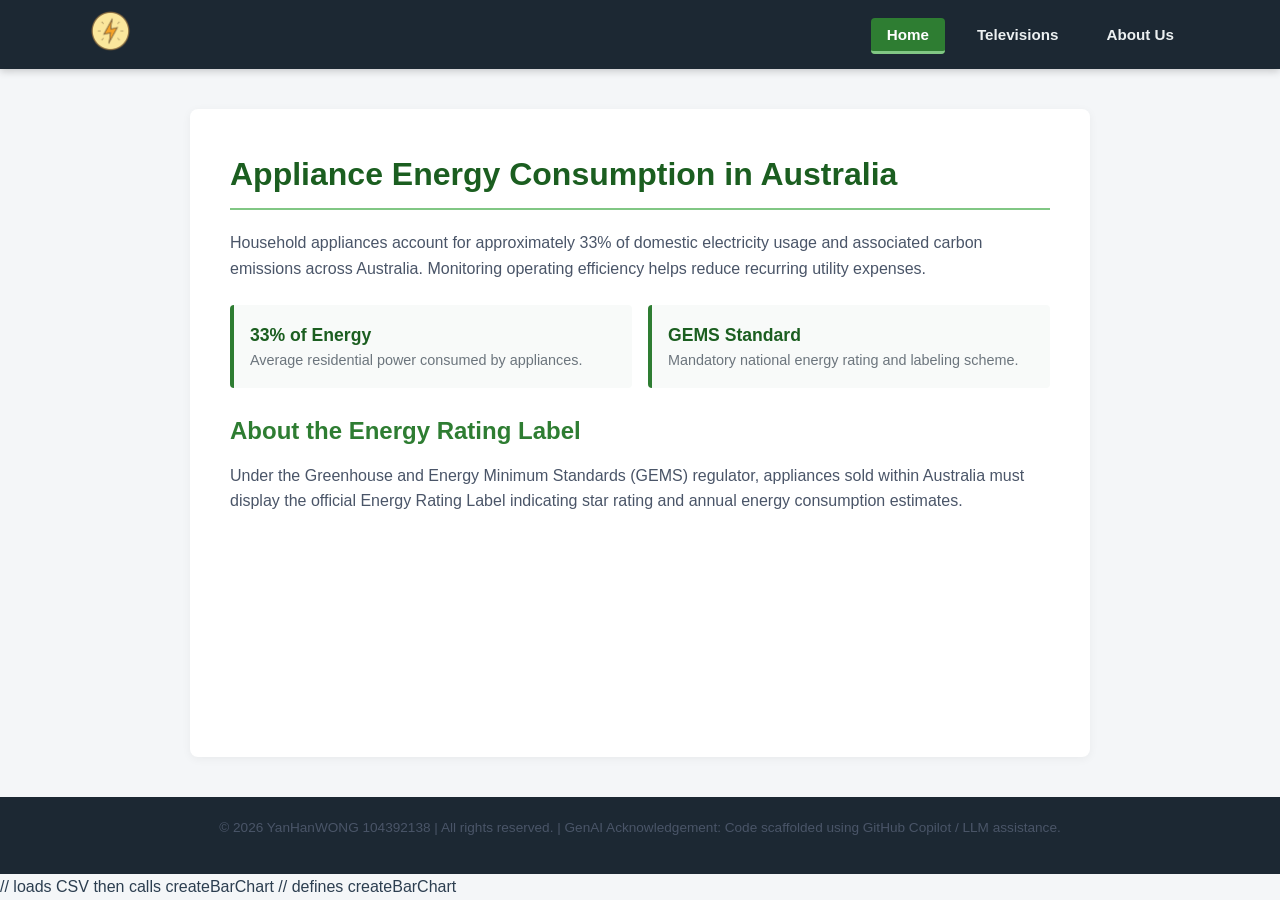
<file: index.html>
<!DOCTYPE html>
<html lang="en">

<head>
    <meta charset="UTF-8">
    <meta name="viewport" content="width=device-width, initial-scale=1.0">
    <title>Appliance Energy Consumption | Home</title>
    <link rel="stylesheet" href="style.css">
    <script defer src="script.js"></script>
</head>

<body>
    <header>
        <nav class="navbar">
            <a href="index.html" class="logo-link">
                <img id="power-logo" src="Images/icon/PowerIcon.png" alt="Power Logo">
            </a>
            <ul class="nav-links">
                <li><a href="index.html" class="nav-item" data-page="index.html">Home</a></li>
                <li><a href="televisions.html" class="nav-item" data-page="televisions.html">Televisions</a></li>
                <li><a href="about.html" class="nav-item" data-page="about.html">About Us</a></li>
            </ul>
        </nav>
    </header>

    <main>
        <h1>Appliance Energy Consumption in Australia</h1>
        <p>Household appliances account for approximately 33% of domestic electricity usage and associated carbon emissions across Australia. Monitoring operating efficiency helps reduce recurring utility expenses.</p>

        <div class="info-cards">
            <div class="card">
                <div class="card-title">33% of Energy</div>
                <div class="card-desc">Average residential power consumed by appliances.</div>
            </div>
            <div class="card">
                <div class="card-title">GEMS Standard</div>
                <div class="card-desc">Mandatory national energy rating and labeling scheme.</div>
            </div>
        </div>

        <h2>About the Energy Rating Label</h2>
        <p>Under the Greenhouse and Energy Minimum Standards (GEMS) regulator, appliances sold within Australia must display the official Energy Rating Label indicating star rating and annual energy consumption estimates.</p>

        <!-- NEW: Container for T04-3 chart -->
        <div class="responsive-svg-container"></div>
    </main>

    <footer>
        <p>&copy; 2026 YanHanWONG 104392138 | All rights reserved. | GenAI Acknowledgement: Code scaffolded using GitHub Copilot / LLM assistance.</p>
    </footer>

    <!-- Old: T04-4 loader -->
    <!--<script src="t04-4-load.js"></script>-->
    <!-- Old js files (disable while doing T04-4) -->
    <!-- <script src="energy-d3.js"></script> -->
    <!-- <script src="t04-3-bars.js"></script> -->

    <!-- Old: JS for T04-3 only -->
    <!--<script src="t04-3-bars.js"></script>-->

    <!-- Old T04-2 demo (temporarily disabled) -->
    <!-- <script src="energy-d3.js"></script> -->
    <!-- D3 library -->

    <script src="https://d3js.org/d3.v7.min.js"></script>
    <script src="t04-4-load.js"></script> // loads CSV then calls createBarChart
    <script src="t04-5-bars.js"></script> // defines createBarChart
</body>

</html>
</file>
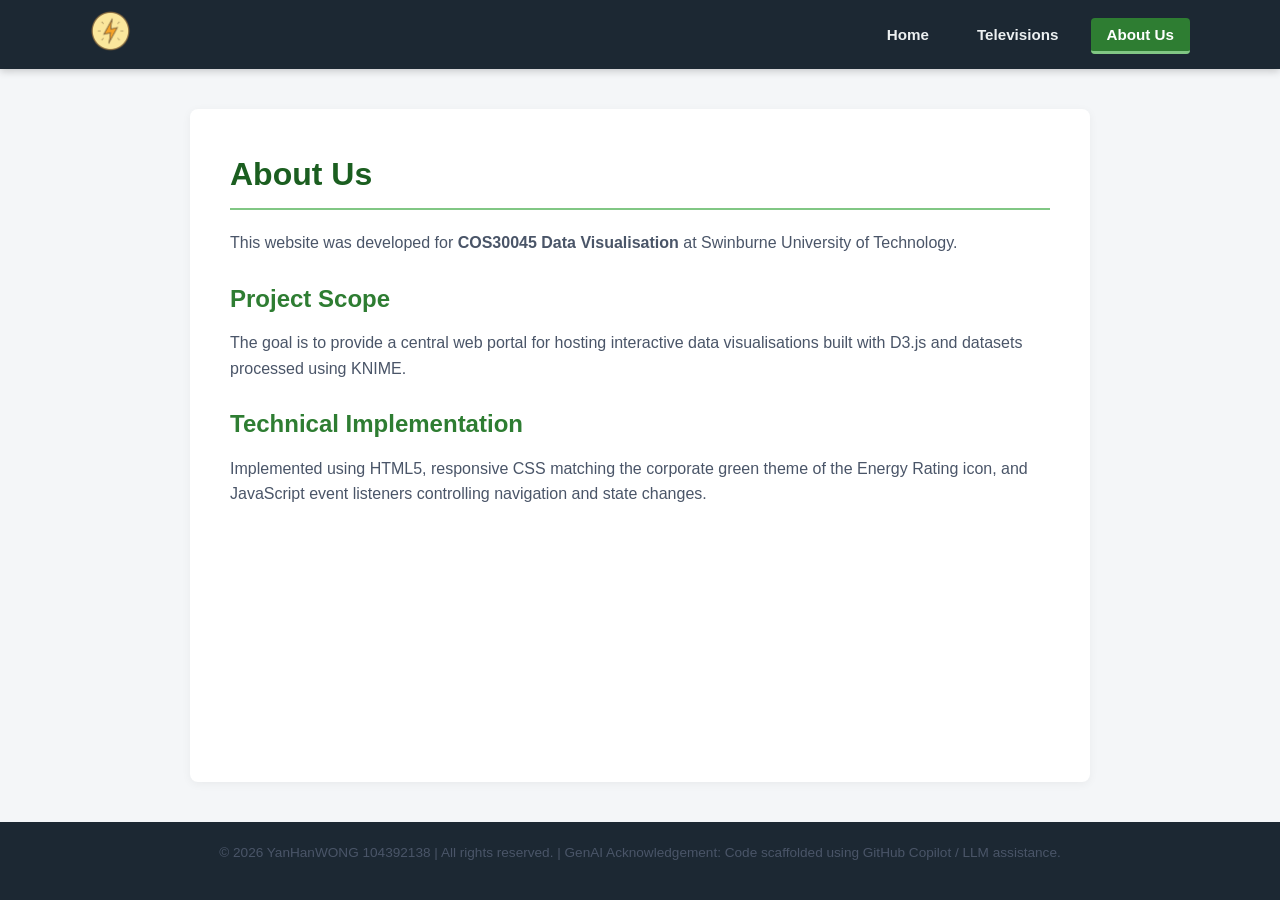
<file: about.html>
<!DOCTYPE html>
<html lang="en">
<head>
  <meta charset="UTF-8">
  <meta name="viewport" content="width=device-width, initial-scale=1.0">
  <title>Appliance Energy Consumption | About Us</title>
  <link rel="stylesheet" href="style.css">
  <script defer src="script.js"></script>
</head>
<body>
  <header>
    <nav class="navbar">
      <a href="index.html" class="logo-link">
        <img id="power-logo" src="Images/icon/PowerIcon.png" alt="Power Logo">
      </a>
      <ul class="nav-links">
        <li><a href="index.html" class="nav-item" data-page="index.html">Home</a></li>
        <li><a href="televisions.html" class="nav-item" data-page="televisions.html">Televisions</a></li>
        <li><a href="about.html" class="nav-item" data-page="about.html">About Us</a></li>
      </ul>
    </nav>
  </header>

  <main>
    <h1>About Us</h1>
    <p>This website was developed for <strong>COS30045 Data Visualisation</strong> at Swinburne University of Technology.</p>
    
    <h2>Project Scope</h2>
    <p>The goal is to provide a central web portal for hosting interactive data visualisations built with D3.js and datasets processed using KNIME.</p>

    <h2>Technical Implementation</h2>
    <p>Implemented using HTML5, responsive CSS matching the corporate green theme of the Energy Rating icon, and JavaScript event listeners controlling navigation and state changes.</p>
  </main>

  <footer>
    <p>&copy; 2026 YanHanWONG 104392138 | All rights reserved. | GenAI Acknowledgement: Code scaffolded using GitHub Copilot / LLM assistance.</p>
  </footer>
</body>
</html>
</file>
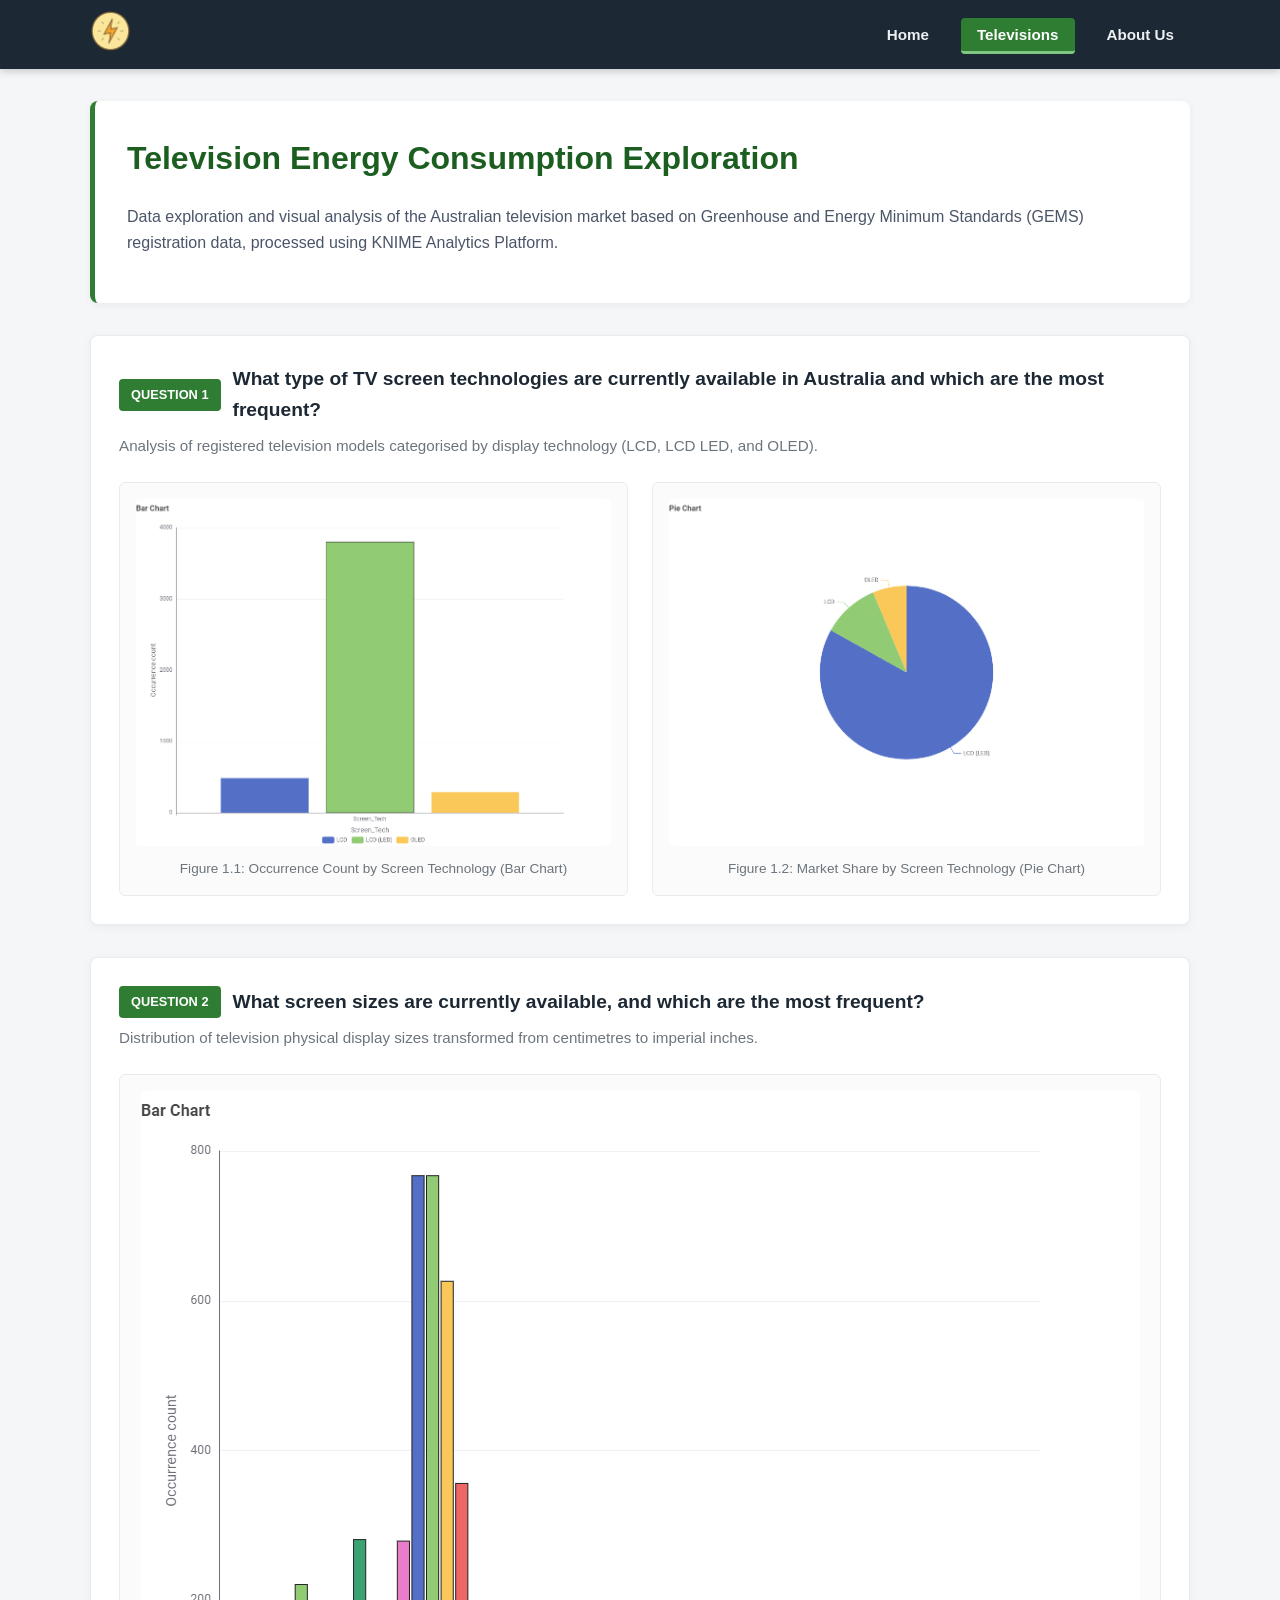
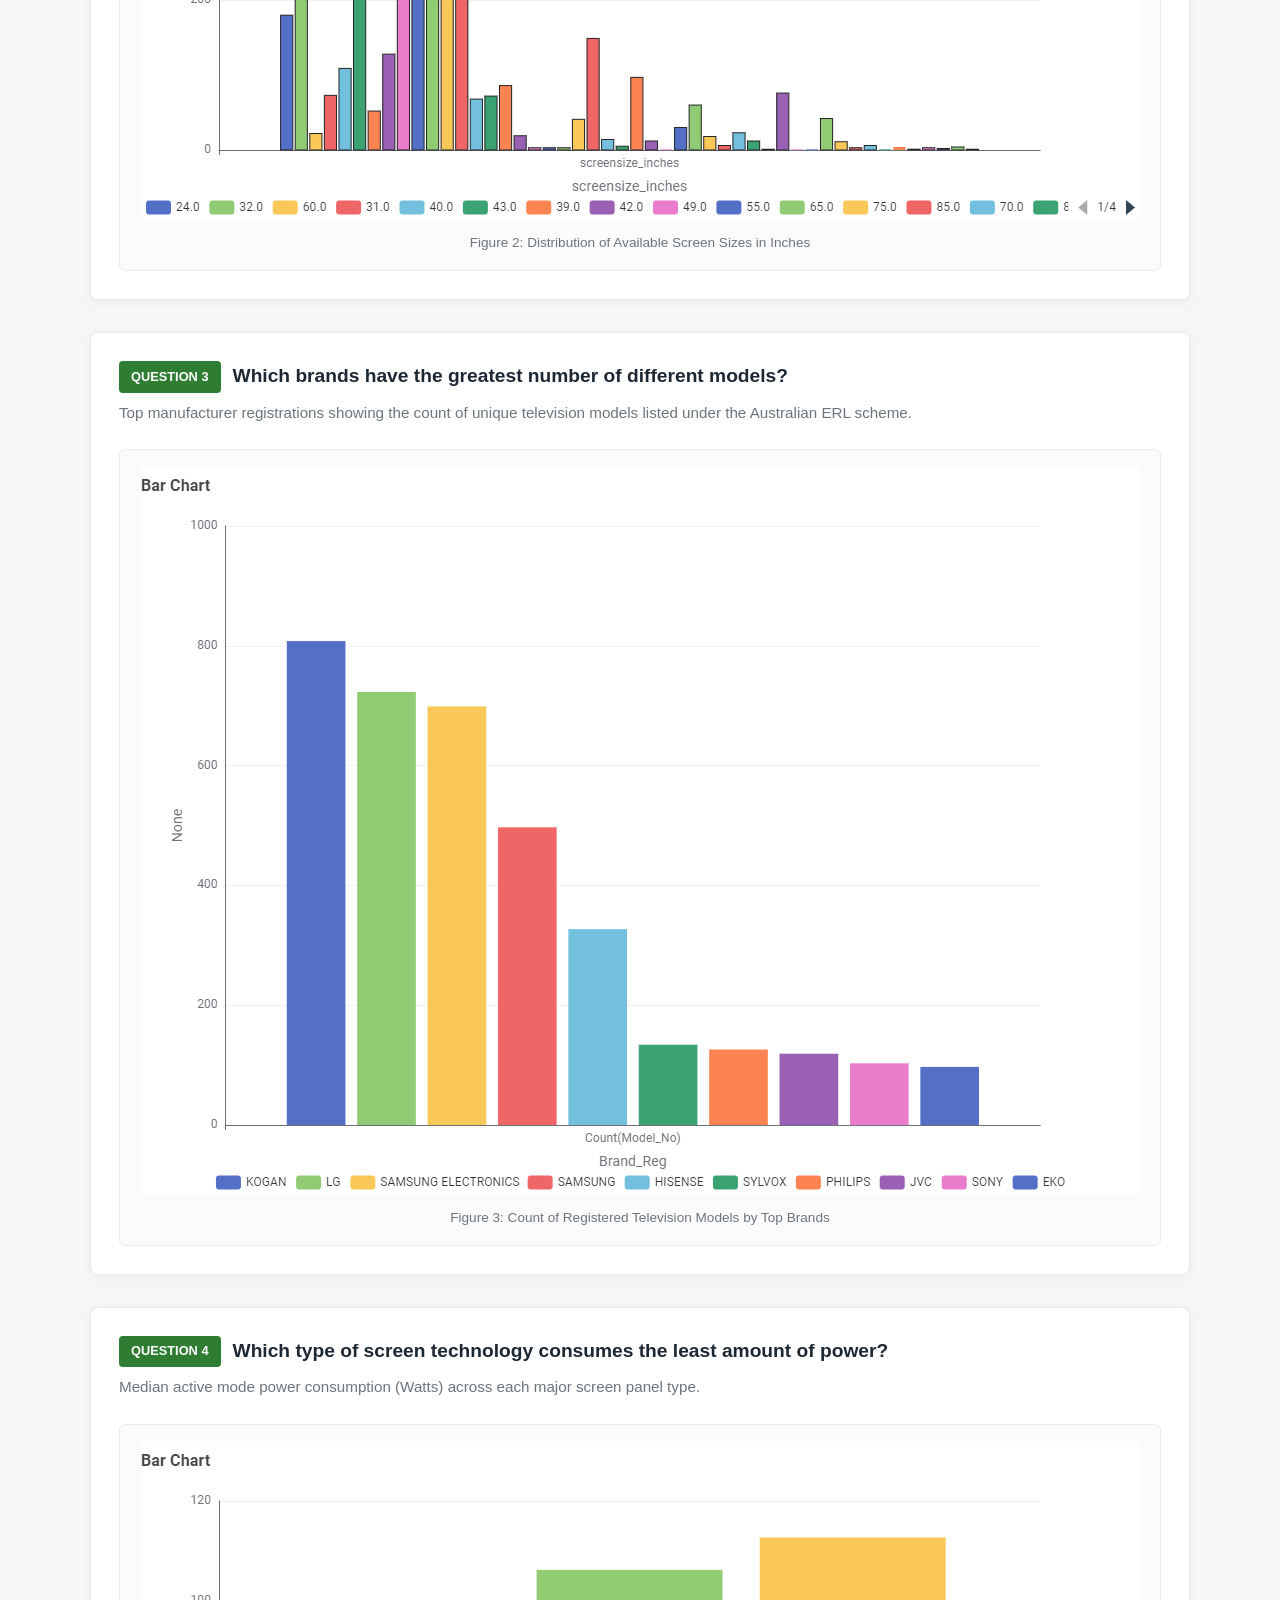
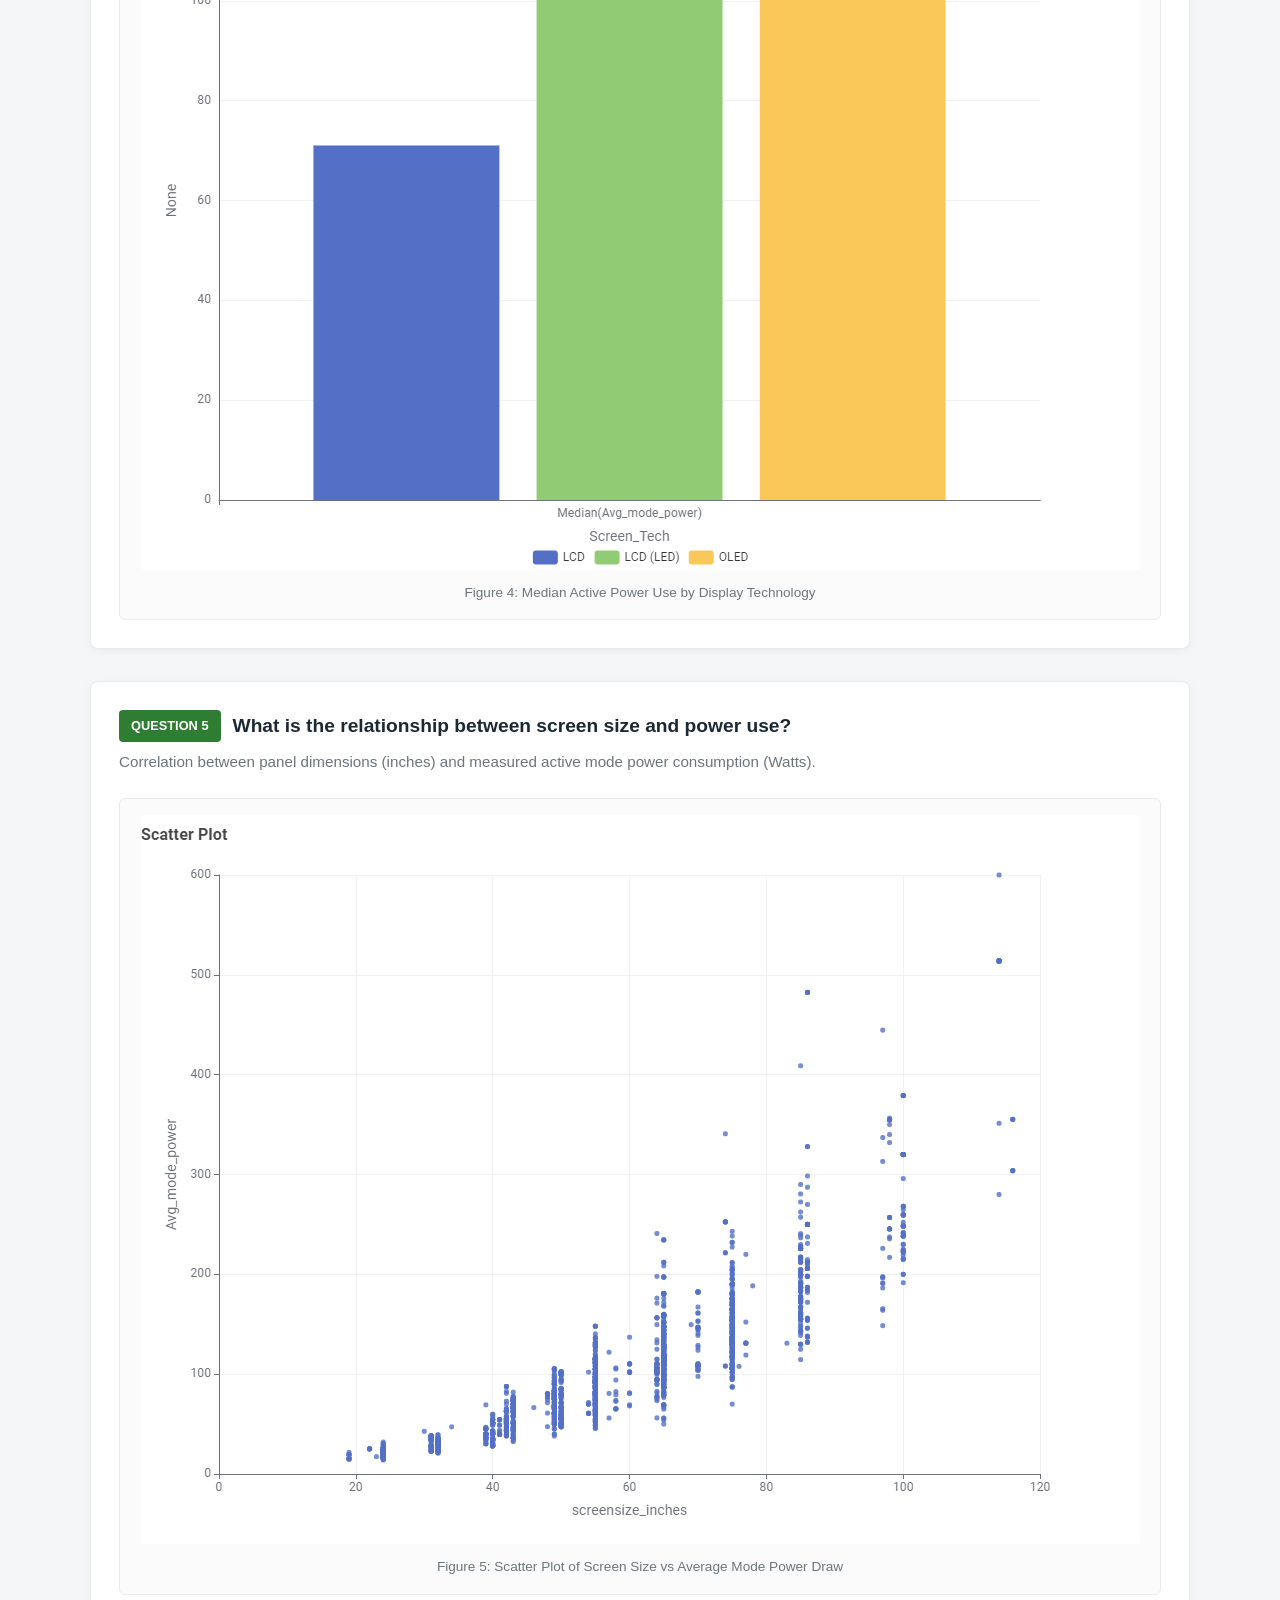
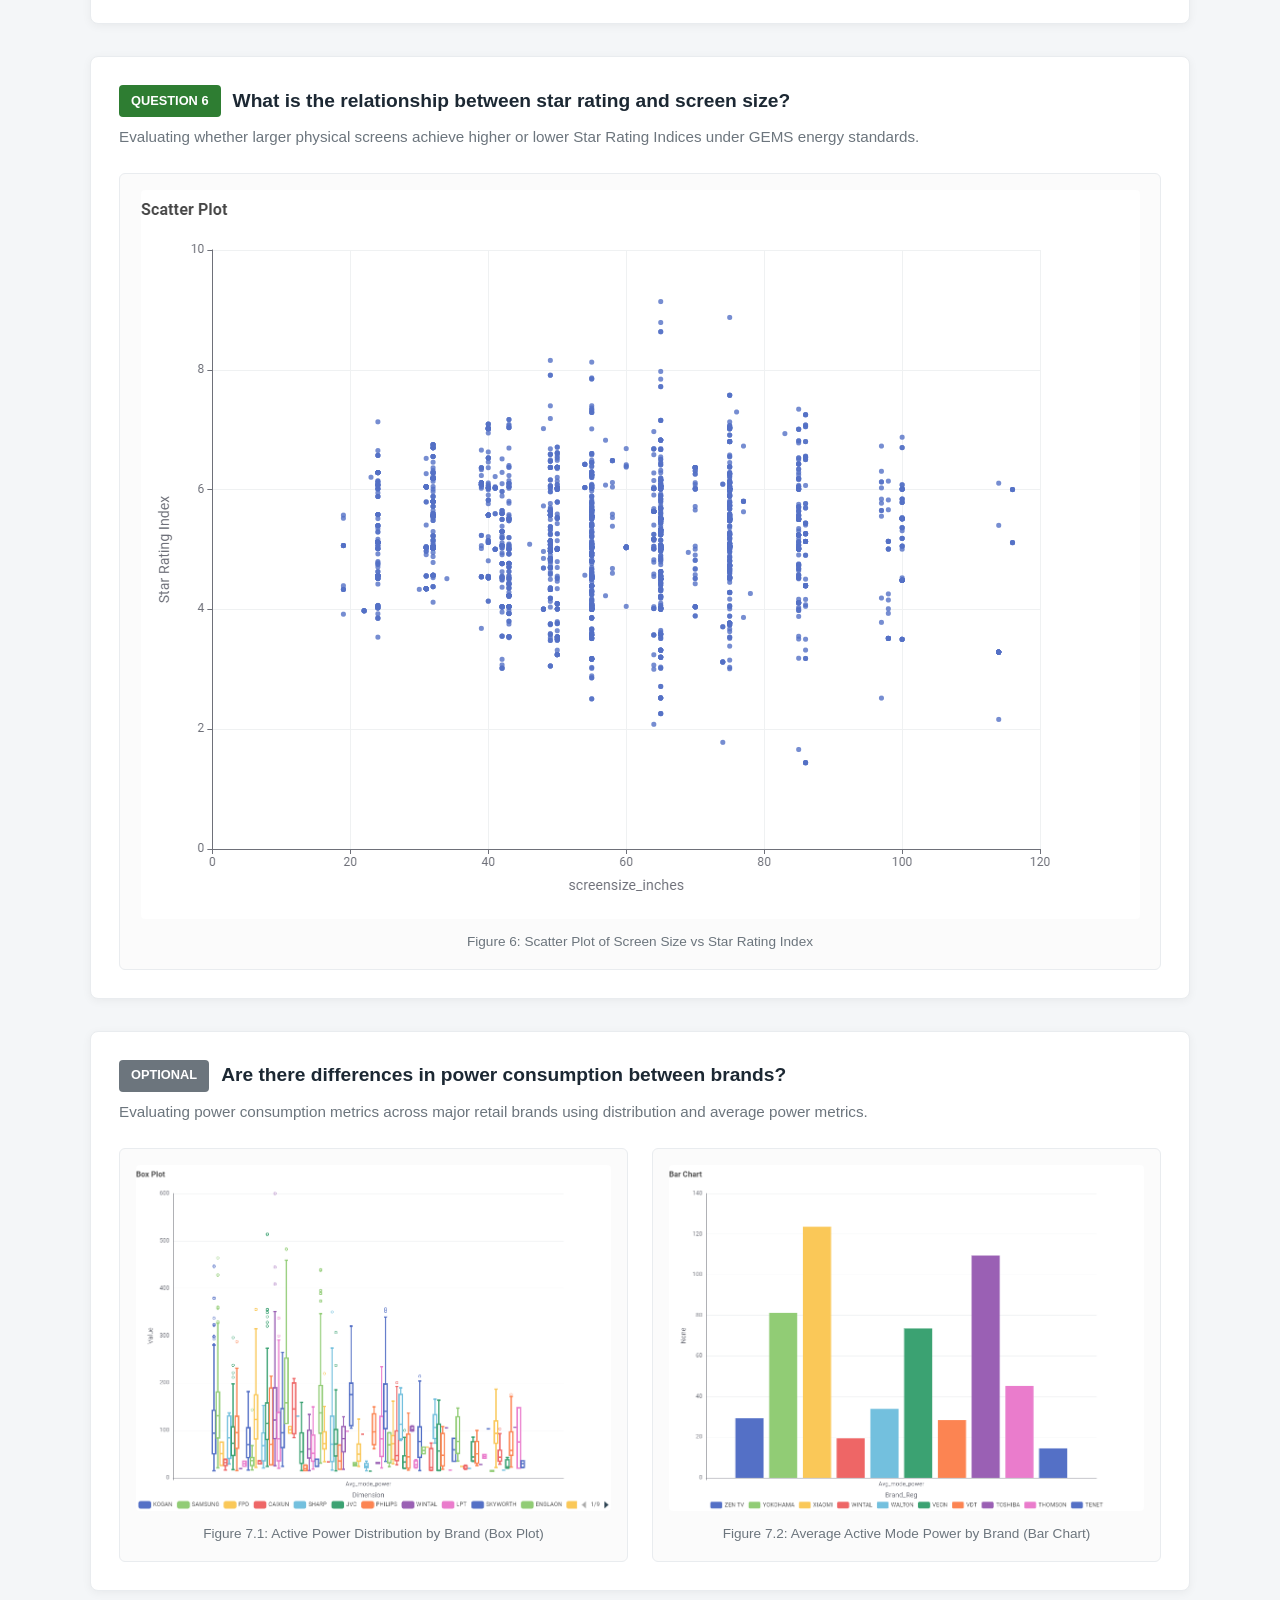
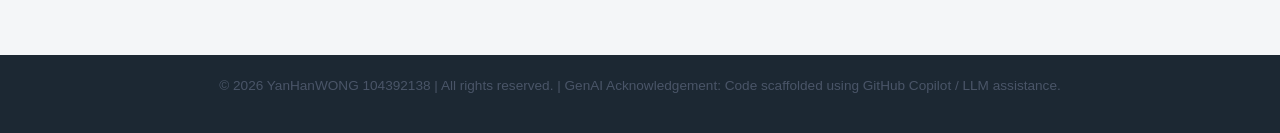
<file: televisions.html>
<!DOCTYPE html>
<html lang="en">
<head>
  <meta charset="UTF-8">
  <meta name="viewport" content="width=device-width, initial-scale=1.0">
  <title>Appliance Energy Consumption | Televisions</title>
  <link rel="stylesheet" href="style.css">
  <script defer src="script.js"></script>
</head>
<body>
  <header>
    <nav class="navbar">
      <a href="index.html" class="logo-link">
        <img id="power-logo" src="Images/icon/PowerIcon.png" alt="Power Logo">
      </a>
      <ul class="nav-links">
        <li><a href="index.html" class="nav-item" data-page="index.html">Home</a></li>
        <li><a href="televisions.html" class="nav-item" data-page="televisions.html">Televisions</a></li>
        <li><a href="about.html" class="nav-item" data-page="about.html">About Us</a></li>
      </ul>
    </nav>
  </header>

  <main class="analysis-container">
    <div class="page-header">
      <h1>Television Energy Consumption Exploration</h1>
      <p>Data exploration and visual analysis of the Australian television market based on Greenhouse and Energy Minimum Standards (GEMS) registration data, processed using KNIME Analytics Platform.</p>
    </div>

    <!-- Question 1 -->
    <section class="chart-card">
      <div class="card-header">
        <span class="badge">Question 1</span>
        <h2>What type of TV screen technologies are currently available in Australia and which are the most frequent?</h2>
      </div>
      <p class="chart-desc">Analysis of registered television models categorised by display technology (LCD, LCD LED, and OLED).</p>
      <div class="chart-grid-2">
        <figure>
          <img src="Images/charts/Q1.png" alt="Screen Technology Distribution Bar Chart">
          <figcaption>Figure 1.1: Occurrence Count by Screen Technology (Bar Chart)</figcaption>
        </figure>
        <figure>
          <img src="Images/charts/Q1(2).png" alt="Screen Technology Share Pie Chart">
          <figcaption>Figure 1.2: Market Share by Screen Technology (Pie Chart)</figcaption>
        </figure>
      </div>
    </section>

    <!-- Question 2 -->
    <section class="chart-card">
      <div class="card-header">
        <span class="badge">Question 2</span>
        <h2>What screen sizes are currently available, and which are the most frequent?</h2>
      </div>
      <p class="chart-desc">Distribution of television physical display sizes transformed from centimetres to imperial inches.</p>
      <div class="chart-single">
        <figure>
          <img src="Images/charts/Q2.png" alt="Screen Sizes Occurrence Bar Chart">
          <figcaption>Figure 2: Distribution of Available Screen Sizes in Inches</figcaption>
        </figure>
      </div>
    </section>

    <!-- Question 3 -->
    <section class="chart-card">
      <div class="card-header">
        <span class="badge">Question 3</span>
        <h2>Which brands have the greatest number of different models?</h2>
      </div>
      <p class="chart-desc">Top manufacturer registrations showing the count of unique television models listed under the Australian ERL scheme.</p>
      <div class="chart-single">
        <figure>
          <img src="Images/charts/Q3.png" alt="Brand Model Count Bar Chart">
          <figcaption>Figure 3: Count of Registered Television Models by Top Brands</figcaption>
        </figure>
      </div>
    </section>

    <!-- Question 4 -->
    <section class="chart-card">
      <div class="card-header">
        <span class="badge">Question 4</span>
        <h2>Which type of screen technology consumes the least amount of power?</h2>
      </div>
      <p class="chart-desc">Median active mode power consumption (Watts) across each major screen panel type.</p>
      <div class="chart-single">
        <figure>
          <img src="Images/charts/Q4.png" alt="Median Power Consumption by Technology">
          <figcaption>Figure 4: Median Active Power Use by Display Technology</figcaption>
        </figure>
      </div>
    </section>

    <!-- Question 5 -->
    <section class="chart-card">
      <div class="card-header">
        <span class="badge">Question 5</span>
        <h2>What is the relationship between screen size and power use?</h2>
      </div>
      <p class="chart-desc">Correlation between panel dimensions (inches) and measured active mode power consumption (Watts).</p>
      <div class="chart-single">
        <figure>
          <img src="Images/charts/Q5.png" alt="Screen Size vs Power Use Scatter Plot">
          <figcaption>Figure 5: Scatter Plot of Screen Size vs Average Mode Power Draw</figcaption>
        </figure>
      </div>
    </section>

    <!-- Question 6 -->
    <section class="chart-card">
      <div class="card-header">
        <span class="badge">Question 6</span>
        <h2>What is the relationship between star rating and screen size?</h2>
      </div>
      <p class="chart-desc">Evaluating whether larger physical screens achieve higher or lower Star Rating Indices under GEMS energy standards.</p>
      <div class="chart-single">
        <figure>
          <img src="Images/charts/Q6.png" alt="Star Rating vs Screen Size Scatter Plot">
          <figcaption>Figure 6: Scatter Plot of Screen Size vs Star Rating Index</figcaption>
        </figure>
      </div>
    </section>

    <!-- Question 7 (Optional) -->
    <section class="chart-card">
      <div class="card-header">
        <span class="badge badge-optional">Optional</span>
        <h2>Are there differences in power consumption between brands?</h2>
      </div>
      <p class="chart-desc">Evaluating power consumption metrics across major retail brands using distribution and average power metrics.</p>
      <div class="chart-grid-2">
        <figure>
          <img src="Images/charts/Q7.png" alt="Power Consumption Distribution Box Plot">
          <figcaption>Figure 7.1: Active Power Distribution by Brand (Box Plot)</figcaption>
        </figure>
        <figure>
          <img src="Images/charts/Q7(2).png" alt="Average Power by Brand Bar Chart">
          <figcaption>Figure 7.2: Average Active Mode Power by Brand (Bar Chart)</figcaption>
        </figure>
      </div>
    </section>
  </main>

  <footer>
    <p>&copy; 2026 YanHanWONG 104392138 | All rights reserved. | GenAI Acknowledgement: Code scaffolded using GitHub Copilot / LLM assistance.</p>
  </footer>
</body>
</html>
</file>
<file: style.css>
:root {
    --primary-green: #2e7d32;
    --dark-green: #1b5e20;
    --accent-green: #81c784;
    --nav-dark: #1c2833;
    --bg-light: #f4f6f8;
    --card-bg: #ffffff;
    --text-main: #2c3e50;
    --text-muted: #6c757d;
    --border-color: #e9ecef;
}

* {
    box-sizing: border-box;
    margin: 0;
    padding: 0;
}

body {
    font-family: -apple-system, BlinkMacSystemFont, "Segoe UI", Roboto, Arial, sans-serif;
    background-color: var(--bg-light);
    color: var(--text-main);
    line-height: 1.6;
    min-height: 100vh;
    display: flex;
    flex-direction: column;
}


/* ================= Header & Navbar ================= */

header {
    background-color: var(--nav-dark);
    padding: 0.6rem 2rem;
    box-shadow: 0 2px 8px rgba(0, 0, 0, 0.2);
    position: sticky;
    top: 0;
    z-index: 100;
}

.navbar {
    max-width: 1100px;
    margin: 0 auto;
    display: flex;
    align-items: center;
    justify-content: space-between;
}

.logo-link img {
    height: 42px;
    cursor: pointer;
    transition: transform 0.2s ease;
}

.logo-link img:hover {
    transform: scale(1.08);
}

.nav-links {
    list-style: none;
    display: flex;
    gap: 1rem;
}

.nav-item {
    color: #ecf0f1;
    text-decoration: none;
    font-weight: 600;
    font-size: 0.95rem;
    padding: 0.5rem 1rem;
    border-radius: 4px;
    transition: all 0.2s ease;
    cursor: pointer;
}

.nav-item:hover {
    background-color: rgba(46, 125, 50, 0.35);
    color: var(--accent-green);
}

.nav-item.active {
    background-color: var(--primary-green);
    color: #ffffff;
    border-bottom: 3px solid var(--accent-green);
}


/* ================= Main Index / About  ================= */

main {
    flex: 1;
    max-width: 900px;
    width: 90%;
    margin: 2.5rem auto;
    background: var(--card-bg);
    padding: 2.5rem;
    border-radius: 8px;
    box-shadow: 0 2px 10px rgba(0, 0, 0, 0.05);
}

h1 {
    color: var(--dark-green);
    margin-bottom: 1.25rem;
    border-bottom: 2px solid var(--accent-green);
    padding-bottom: 0.5rem;
}

h2 {
    color: var(--primary-green);
    margin: 1.5rem 0 0.75rem;
}

p {
    margin-bottom: 1rem;
    color: #4a5568;
}


/* Index */

.info-cards {
    display: grid;
    grid-template-columns: repeat(auto-fit, minmax(220px, 1fr));
    gap: 1rem;
    margin: 1.5rem 0;
}

.card {
    background: #f8faf9;
    border-left: 4px solid var(--primary-green);
    padding: 1rem;
    border-radius: 4px;
}

.card-title {
    font-weight: bold;
    color: var(--dark-green);
    font-size: 1.1rem;
}

.card-desc {
    font-size: 0.9rem;
    color: var(--text-muted);
}


/* ================= Televisions ================= */

main.analysis-container {
    max-width: 1100px;
    width: 92%;
    margin: 2rem auto;
    background: transparent;
    padding: 0;
    box-shadow: none;
}

.page-header {
    background: var(--card-bg);
    padding: 2rem;
    border-radius: 8px;
    margin-bottom: 2rem;
    border-left: 5px solid var(--primary-green);
    box-shadow: 0 2px 8px rgba(0, 0, 0, 0.05);
}

.page-header h1 {
    border-bottom: none;
    padding-bottom: 0;
}

.chart-card {
    background: var(--card-bg);
    padding: 1.75rem;
    border-radius: 8px;
    margin-bottom: 2rem;
    box-shadow: 0 2px 10px rgba(0, 0, 0, 0.05);
    border: 1px solid var(--border-color);
}

.card-header {
    display: flex;
    align-items: center;
    gap: 0.75rem;
    margin-bottom: 0.5rem;
}

.badge {
    background-color: var(--primary-green);
    color: #ffffff;
    font-size: 0.8rem;
    font-weight: bold;
    padding: 0.35rem 0.75rem;
    border-radius: 4px;
    text-transform: uppercase;
    white-space: nowrap;
    display: inline-flex;
    align-items: center;
    justify-content: center;
    flex-shrink: 0;
}

.badge-optional {
    background-color: #6c757d;
}

.chart-card h2 {
    font-size: 1.2rem;
    color: var(--nav-dark);
    margin: 0;
}

.chart-desc {
    color: var(--text-muted);
    font-size: 0.95rem;
    margin-bottom: 1.5rem;
}

.chart-single figure {
    margin: 0 auto;
    text-align: center;
}

.chart-grid-2 {
    display: grid;
    grid-template-columns: repeat(auto-fit, minmax(320px, 1fr));
    gap: 1.5rem;
}

figure {
    background: #fbfbfb;
    border: 1px solid var(--border-color);
    border-radius: 6px;
    padding: 1rem;
    text-align: center;
}

figure img {
    max-width: 100%;
    height: auto;
    border-radius: 4px;
    display: block;
    margin: 0 auto;
}

figcaption {
    margin-top: 0.75rem;
    font-size: 0.85rem;
    color: var(--text-muted);
    font-weight: 500;
}


/* ================= Footer ================= */

footer {
    background-color: var(--nav-dark);
    color: #bdc3c7;
    text-align: center;
    padding: 1.25rem;
    font-size: 0.85rem;
    margin-top: auto;
}

.responsive-svg-container {
    margin: 0 auto;
    /* Center container horizontally */
    width: 100%;
    /* Fill available width */
    max-width: 1200px;
    /* Cap max width to match the SVG coordinate width */
}


/* Ensure child SVG resizes fluidly with container width */

.responsive-svg-container svg {
    display: block;
    width: 100%;
    height: auto;
}
</file>
